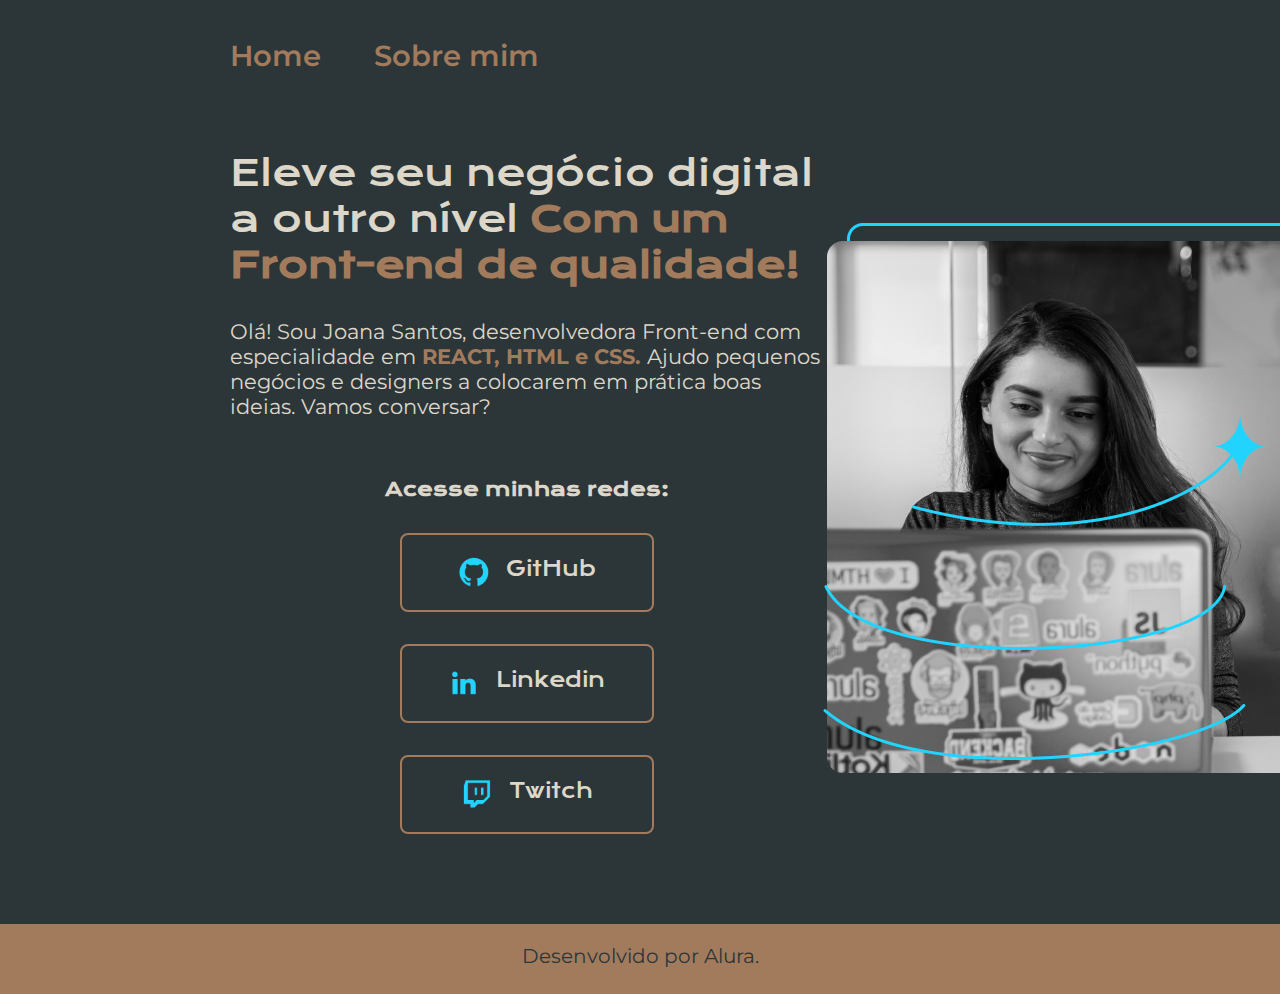
<file: index.html>
<!DOCTYPE html>
<html>
  <head>
        <title>Portfolio</title>
        <meta charset="UTF-8">
        <meta htpp-equiv="X-UA-Compatible" content="IE=edge">
        <meta name="viewport" content="width-device-width, initial-scale=1.0">
        <link rel="stylesheet" href="./styles/style.css"></head>

    <body>
        <header class="menu__header">
            <nav class="titulo__header">
                <a class="cabecalho__link" href="index.html">Home</a>
                <a class="cabecalho__link" href="about.html">Sobre mim</a>
            </nav>
        </header>
           <main class="container__apresentacao">
                <section class="section__container">
                   <h1 class="titulo__container">Eleve seu negócio digital a outro nível
                   <strong class="titulo-destaque">Com um Front-end de qualidade!</strong></h1>
                   <p class="paragrafo__container">Olá! Sou Joana Santos, desenvolvedora Front-end com especialidade em <strong class="titulo-destaque">REACT, HTML e CSS.</strong> Ajudo pequenos negócios e designers a colocarem em prática boas ideias. Vamos conversar?</p>
                   <div class="div__container">
                     <h2>Acesse minhas redes:</h2>
                     <a class="buttom__container" href="https://Github.com/Alison-silva-nascimento"><img src="IMG/Logo Github.png" alt="img__github">GitHub</a>
                     <a class="buttom__container" href="https://www.twitch.tv/"><img src="IMG/Logo linkedin.png" alt="img__linkedin">Linkedin</a>
                     <a class="buttom__container" href="https://www.twitch.tv/"><img src="IMG/Logo Twitch.png" alt="img__twitch">Twitch</a>
                    </div>
                </section>
                <img class="img__container" src="IMG/Imagem.png" alt="imagem__logo">
            </main>
            <footer class="titulo__footer">
                <p>Desenvolvido por Alura.</p>
            </footer>
    </body>
</html>
</file>
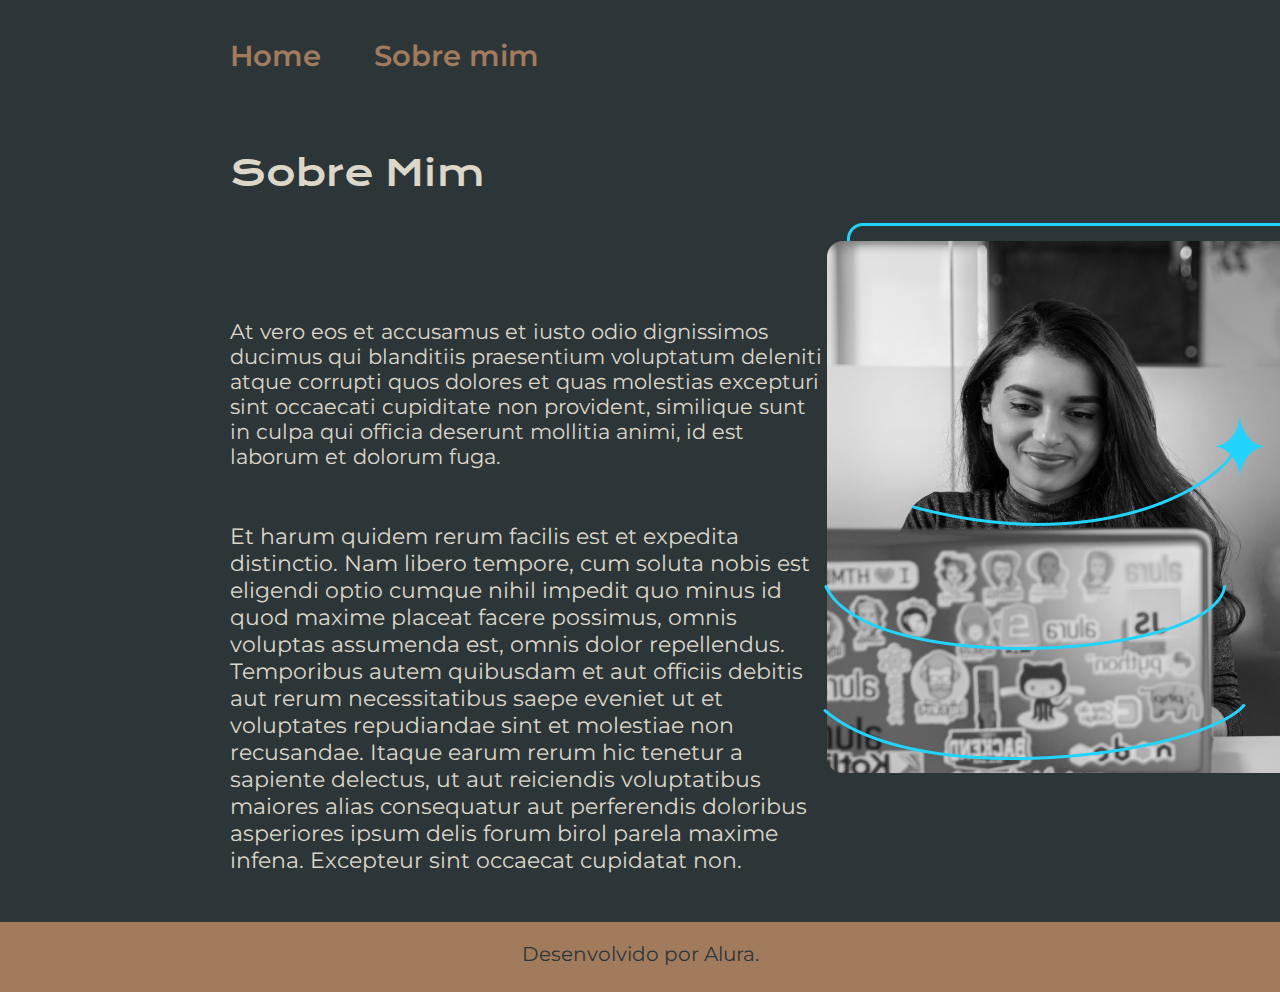
<file: about.html>
<html>
  <head>
        <title>Portfolio</title>
        <meta charset="UTF-8">
        <meta htpp-equiv="X-UA-Compatible" content="IE=edge">
        <meta name="viewport" content="width-device-width, initial-scale=1.0">
        <link rel="stylesheet" href="./styles/style.css"></head>

    <body>
        <header class="menu__header">
            <nav class="titulo__header">
                <a class="cabecalho__link" href="index.html">Home</a>
                <a class="cabecalho__link" href="about.html">Sobre mim</a>
            </nav>
        </header>

           <main class="container__apresentacao">
                <section class="section__container">
                   <h1 class="titulotwo__container">Sobre Mim</h1>
                   <p class="paragrafo__container">At vero eos et accusamus et iusto odio dignissimos ducimus qui blanditiis praesentium voluptatum deleniti atque corrupti quos dolores et quas molestias excepturi sint occaecati cupiditate non provident, similique sunt in culpa qui officia deserunt mollitia animi, id est laborum et dolorum fuga.</p>
                   <p class="parag__container">Et harum quidem rerum facilis est et expedita distinctio. Nam libero tempore, cum soluta nobis est eligendi optio cumque nihil impedit quo minus id quod maxime placeat facere possimus, omnis voluptas assumenda est, omnis dolor repellendus. Temporibus autem quibusdam et aut officiis debitis aut rerum necessitatibus saepe eveniet ut et voluptates repudiandae sint et molestiae non recusandae. Itaque earum rerum hic tenetur a sapiente delectus, ut aut reiciendis voluptatibus maiores alias consequatur aut perferendis doloribus asperiores ipsum delis forum birol parela maxime infena. Excepteur sint occaecat cupidatat non.</p>
                </section>
                <img class="img__container" src="IMG/Imagem.png" alt="imagem__logo">
            </main>
            <footer class="titulotwo__footer">
                <p>Desenvolvido por Alura.</p>
            </footer>
    </body>
</html>
</file>
<file: styles/style.css>
@import url('https://fonts.googleapis.com/css2?family=Krona+One&display=swap');
@import url('https://fonts.googleapis.com/css2?family=Montserrat&display=swap');

:root {
    --cor--principal: #2C3639;
    --cor--secundaria: #DCD7C9;
    --cor--terciaria: #A27B5C;
    --cor--hover : #3F4E4F;

    --font--principal : "Krona One", sans-serif;
    --font--secundaria : "Montserrat", sans-serif;
}

* {
    margin: 0;
    padding: 0;
}


body {
     /* height: 100vh;  */
    box-sizing: border-box;
    background-color: var(--cor--principal);
    color: var(--cor--secundaria);
}

.cabecalho__link {
    color: var(--cor--terciaria);
    font-family: "Montserrat", sans-serif;
    font-size: 1.8rem;
    font-weight: 600;
    text-decoration: none;

}

.menu__header {
    padding: 3% 0% 0% 18%;


}

.titulo__header {
    display:flex;
    gap: 5%;
    cursor: pointer;
    
    
}

.titulo-destaque {
    color:  var(--cor--terciaria);
}
.container__apresentacao {
    display: flex;
    align-items: center;
    justify-content:space-between;
    margin: 13%;
    padding: 5%;
    margin-top: 1%;
    margin-bottom: 1%;
}

.section__container {
    width: 615px;
    display: flex;
    flex-direction: column;
    gap: 1px;

}

.titulo__container {
    font-size: 2.25rem;
    font-family: "Krona One", sans-serif;
    font-weight: 400;
    font-style: normal;
    width: 593px;
    height: 168px;
}

.paragrafo__container {
    color: var(--cor--secundaria);
    font-size: 1.3rem;
    font-family: "Montserrat", sans-serif;
    font-optical-sizing: auto;
    font-weight: 400px;
    font-style: normal;
    width: 593px;
    height: 144px;
}

.div__container {
    margin: 1em 0;
    display: flex;
    justify-content: space-between;
    flex-direction: column;
    align-items:center;
    gap: 32px;
    font-family: "Krona One", sans-serif;
    font-weight: ;
    font-style: normal;
    color: var(--cor--secundaria);
    text-align: center;
    font-size: 0.8rem;
}

.buttom__container {
    width: 174px;
    text-align: center;
    border-radius: 8px;
    font-size: 1.25rem;
    padding: 21.5px 0;
    text-decoration:none;
    color: var(--cor--secundaria);
    font-family: "Krona One", sans-serif;
    font-weight: 500;
    font-style: normal;
    width: 250px;
    border: 2px solid var(--cor--terciaria);
    display: flex;
    justify-content: center;
    gap: 16px;
}
.buttom__container:hover {
    background-color:var(--cor--hover);
    padding: 3%;
}

.titulo__footer {
    background-color: var(--cor--terciaria);
    width: 1920x;
    height: 30px;
    top: 1071px;
    font-family:"Montserrat", sans-serif;
    font-size: 1.25rem;
    color: var(--cor--principal);
    justify-content: center;
    text-align: center;
    padding: 20px;
    
}


.titulotwo__container {
    font-size: 2.25rem;
    font-family: "Krona One", sans-serif;
    font-weight: 400;
    font-style: normal;
    width: 593px;
    height: 168px;
    margin-top: ;
}

.parag__container {
    color: var(--cor--secundaria);
    font-size: 1.37rem;
    font-family: "Montserrat", sans-serif;
    font-optical-sizing: auto;
    font-weight: 400px;
    font-style: normal;
    width: 593px;
    height: 144px;
    margin-top: 10%;
    margin-bottom: 30%;
}

.cabecalho__link {
    font-family: var(--font--secundaria);

}    

.titulotwo__footer  {
    background-color: var(--cor--terciaria);
    width: 1920x;
    height: 30px;
    top: 1071px;
    font-family:"Montserrat", sans-serif;
    font-size: 1.25rem;
    color: var(--cor--principal);
    justify-content: center;
    text-align: center;
    padding: 20px;
}

@media (max-width: 800px) {
    .container__apresentacao {
        flex-direction: column-reverse;
    }
        .menu__header {
            padding: 6%;
        }
        .titulo__container {
            max-width: 60%;
            font-size: 180%;
            padding-left: 20%;
            margin-top: 5%;
        
        }
        .paragrafo__container {
            max-width: 60%;
            padding-left: 6em;
            margin-top: %;
        }
        .div__container {
            margin-top: 10%;
        }
        .img__container {
            max-width: 100%;
        }

        .titulotwo__container {
            max-width: 60%;
            font-size: 300%;
            padding-left: 23%;
            margin-top: 15%;

        }
        .parag__container {
            max-width: 60%;
            padding-left: 6em;
            margin-top: 20%;
        }
        .titulotwo__footer {
            max-width: 100%;
            margin-top: 70%;
            
        }
}
</file>
